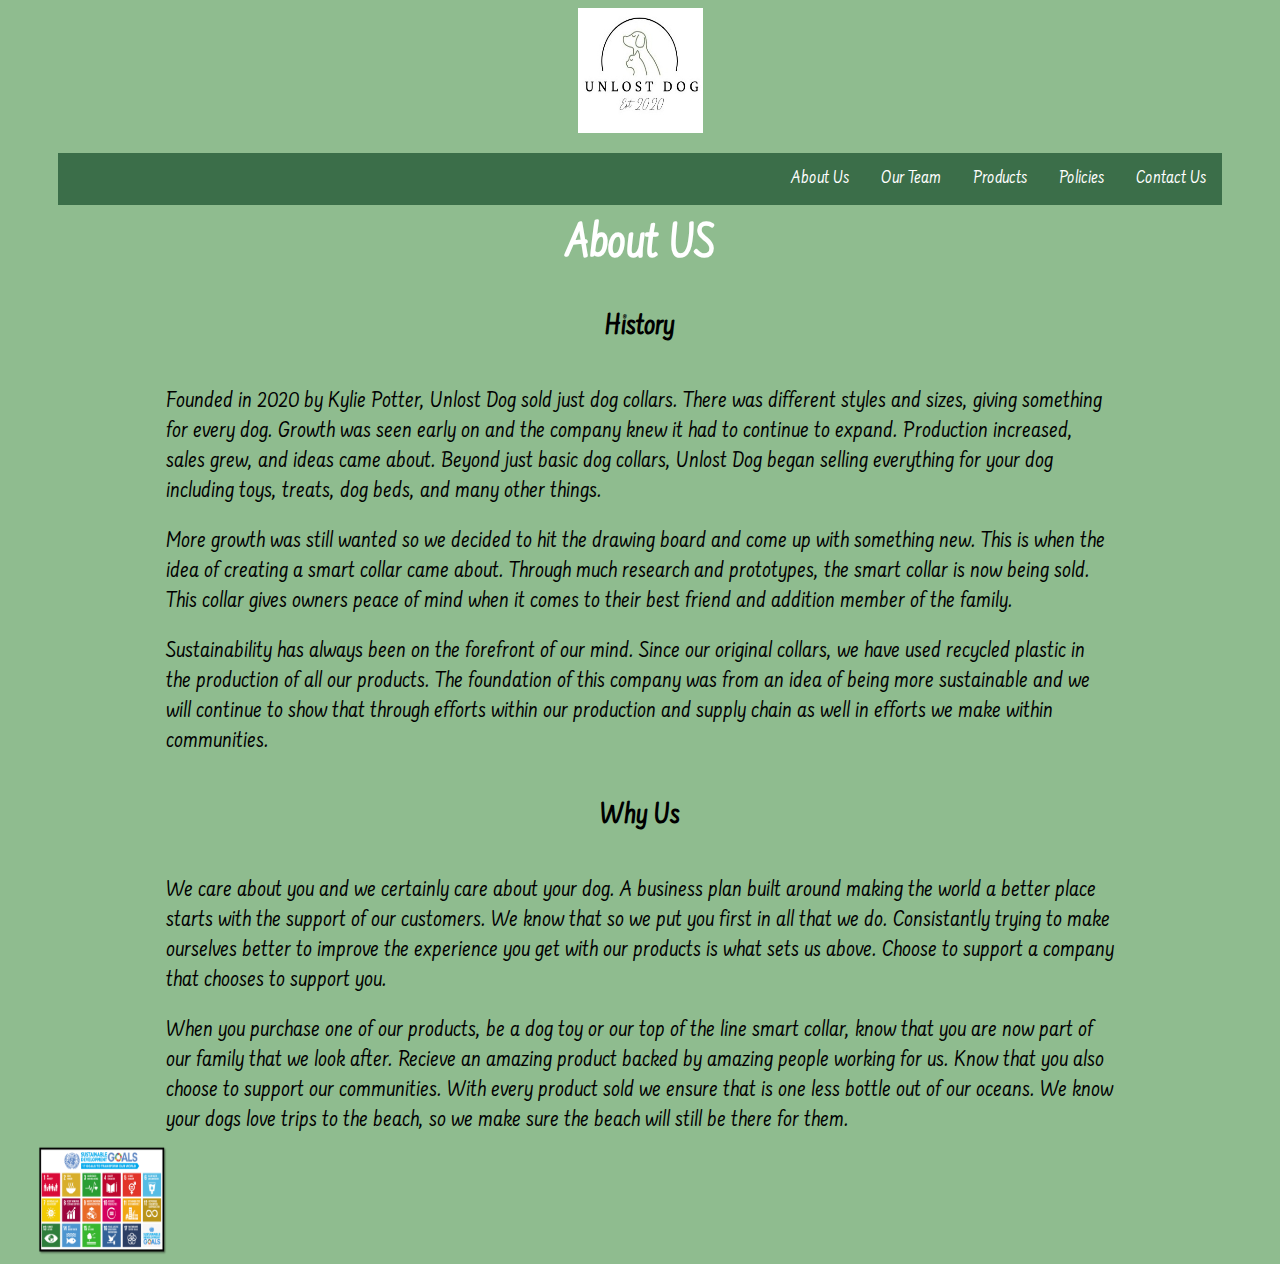
<file: index.html>
<html>
	
<head>
  <link rel="stylesheet" href="style.css">
  <link rel="preconnect" href="https://fonts.googleapis.com">
  <link rel="preconnect" href="https://fonts.gstatic.com" crossorigin>
  <link href="https://fonts.googleapis.com/css2?family=Farsan&display=swap" rel="stylesheet">

	<title>About Us</title>

</head>

<img src="logo.jpeg" alt="Logo" class="logo">

<ul id="navig">
	<li><a href="contact_us.html">Contact Us</a></li>
 	<li><a href="policies.html">Policies</a></li>
	<li><a href="products.html">Products</a></li>
	<li><a href="employees.html">Our Team</a></li>
	<li><a href="index.html">About Us</a></li>
</ul>

<body>

<h1>About US</h1>

	<h3>History</h3>
	<p> Founded in 2020 by Kylie Potter, Unlost Dog sold just dog collars. There was different styles and sizes, giving something for every dog. Growth was seen early on and the company knew it had to continue to expand. Production increased, sales grew, and ideas came about. Beyond just basic dog collars, Unlost Dog began selling everything for your dog including toys, treats, dog beds, and many other things.</p>

	<p> More growth was still wanted so we decided to hit the drawing board and come up with something new. This is when the idea of creating a smart collar came about. Through much research and prototypes, the smart collar is now being sold. This collar gives owners peace of mind when it comes to their best friend and addition member of the family.</p>

	<p> Sustainability has always been on the forefront of our mind. Since our original collars, we have used recycled plastic in the production of all our products. The foundation of this company was from an idea of being more sustainable and we will continue to show that through efforts within our production and supply chain as well in efforts we make within communities. </p>

	<h3>Why Us</h3>
	<p> We care about you and we certainly care about your dog. A business plan built around making the world a better place starts with the support of our customers. We know that so we put you first in all that we do. Consistantly trying to make ourselves better to improve the experience you get with our products is what sets us above. Choose to support a company that chooses to support you. </p>

	<p> When you purchase one of our products, be a dog toy or our top of the line smart collar, know that you are now part of our family that we look after. Recieve an amazing product backed by amazing people working for us. Know that you also choose to support our communities. With every product sold we ensure that is one less bottle out of our oceans. We know your dogs love trips to the beach, so we make sure the beach will still be there for them. </p>

</body>

<a href="https://sdgs.un.org/goals" target="_blank">
	<img src="sdg.jpeg" alt="SDGs" class="sdgimage">
</a>

</html>
</file>
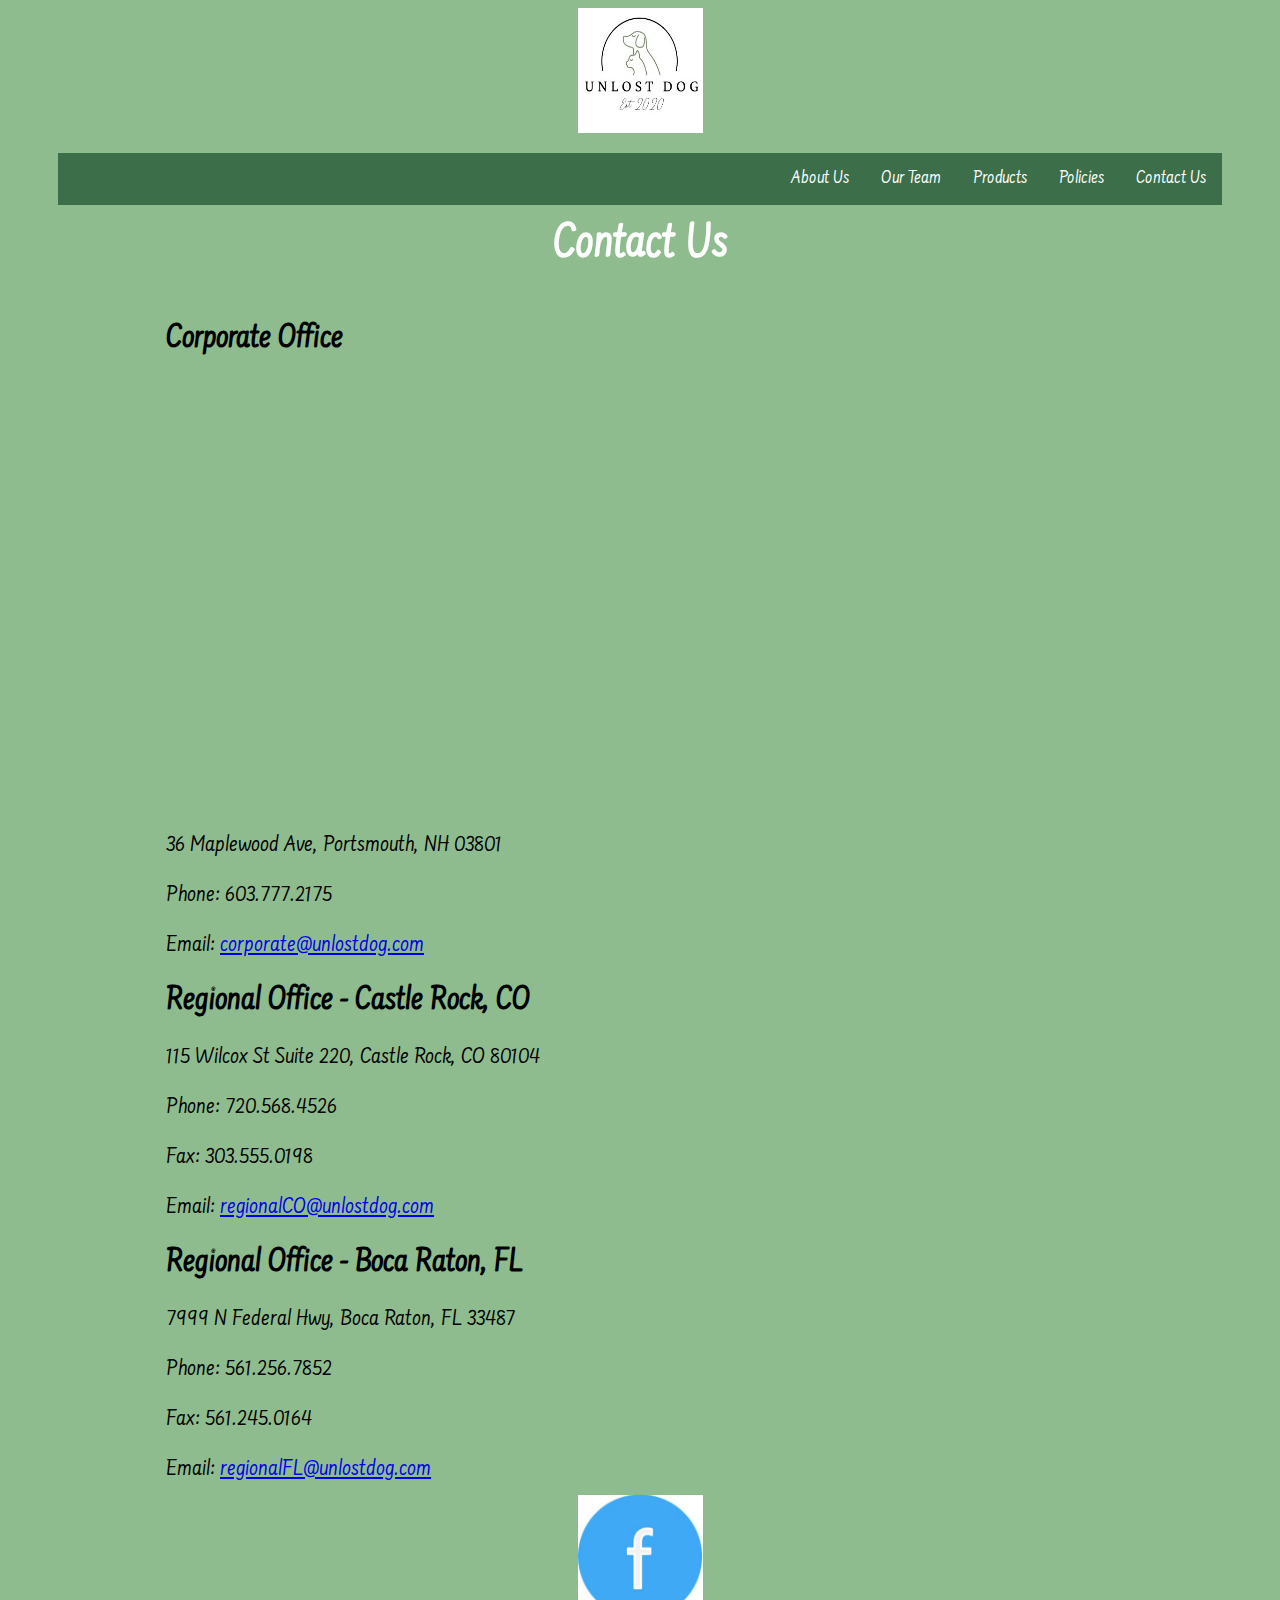
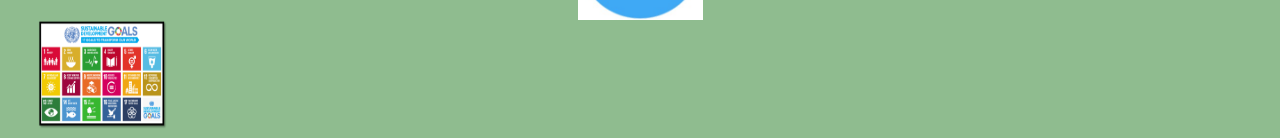
<file: contact_us.html>
<html>

<head>
  <link rel="stylesheet" href="style.css">
  <link rel="preconnect" href="https://fonts.googleapis.com">
  <link rel="preconnect" href="https://fonts.gstatic.com" crossorigin>
  <link href="https://fonts.googleapis.com/css2?family=Farsan&display=swap" rel="stylesheet">

	<title> Contact Us </title>

</head>

<img src="logo.jpeg" alt="Logo" class="logo">

<ul id="navig">
	<li><a href="contact_us.html">Contact Us</a></li>
 	<li><a href="policies.html">Policies</a></li>
	<li><a href="products.html">Products</a></li>
	<li><a href="employees.html">Our Team</a></li>
	<li><a href="index.html">About Us</a></li>
</ul>

<body>
<h1> Contact Us </h1>

<h2> Corporate Office </h2>

<iframe src="https://www.google.com/maps/embed?pb=!1m18!1m12!1m3!1d3373.4619248174104!2d-70.76454142356214!3d43.07704458950368!2m3!1f0!2f0!3f0!3m2!1i1024!2i768!4f13.1!3m3!1m2!1s0x89e2bf0aff5a8c19%3A0xa0f09b28b3ef963!2s36%20Maplewood%20Ave%2C%20Portsmouth%2C%20NH%2003801!5e1!3m2!1sen!2sus!4v1749654910327!5m2!1sen!2sus" width="600" height="450" style="border:0; margin-left:185;" allowfullscreen="" loading="lazy" referrerpolicy="no-referrer-when-downgrade"></iframe>

<p> 36 Maplewood Ave, Portsmouth, NH 03801 </p>
<p> Phone: 603.777.2175 </p>
<p> Email: <a href="mailto:corporate@UnlostDog.com?subject=Corporate%20Inquiry">corporate@unlostdog.com</a></p>
</body>

<body>
<h2> Regional Office - Castle Rock, CO </h2>
<p> 115 Wilcox St Suite 220, Castle Rock, CO 80104 </p>
<p> Phone: 720.568.4526 </p>
<p> Fax: 303.555.0198 </p>
<p> Email: <a href="mailto:regionalCO@UnlostDog.com?subject=Regional%20Office%20Inquiry">regionalCO@unlostdog.com</a></p>
</body>

<body>
<h2> Regional Office - Boca Raton, FL </h2>
<p> 7999 N Federal Hwy, Boca Raton, FL 33487 </p>
<p> Phone: 561.256.7852 </p>
<p> Fax: 561.245.0164 </p>
<p> Email: <a href="mailto:regionalFL@UnlostDog.com?subject=Regional%20Office%20Inquiry">regionalFL@unlostdog.com</a></p>
</body>

<a href="https://www.facebook.com/UNHWildcats" target="_blank">
	<img src="facebookicon.jpeg" alt="Facebook" style="width:125px;height:125px; display:block; margin:auto;">
	</a>

<a href="https://sdgs.un.org/goals" target="_blank">
	<img src="sdg.jpeg" alt="SDGs" class="sdgimage">
</a>

</html>
</file>
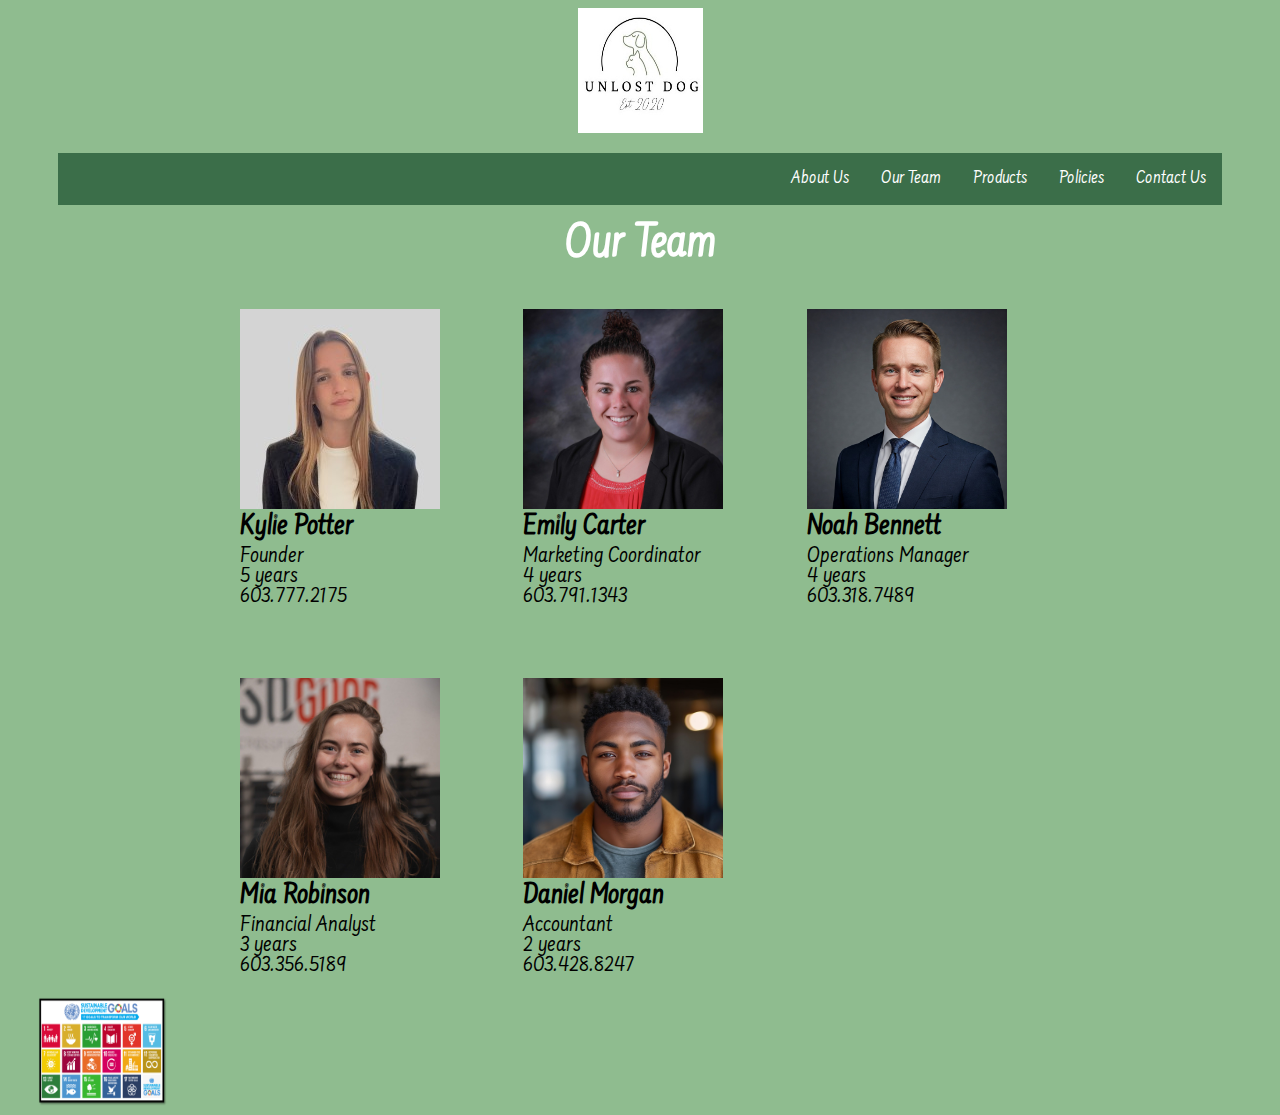
<file: employees.html>
<html>
<head>
  <link rel="stylesheet" href="style.css">
  <link rel="preconnect" href="https://fonts.googleapis.com">
  <link rel="preconnect" href="https://fonts.gstatic.com" crossorigin>
  <link href="https://fonts.googleapis.com/css2?family=Farsan&display=swap" rel="stylesheet">

	<title> Our Team </title>
</head>

<img src="logo.jpeg" alt="Logo" class="logo">

<ul id="navig">
	<li><a href="contact_us.html">Contact Us</a></li>
 	<li><a href="policies.html">Policies</a></li>
	<li><a href="products.html">Products</a></li>
	<li><a href="employees.html">Our Team</a></li>
	<li><a href="index.html">About Us</a></li>
</ul>

<body> 
	<h1> Our Team </h1>

<div class="team">
	<div class="portrait">
		<img src="kyliepotter.jpeg" alt="Kylie Potter">
	
	<div class="employee">
		<h4> Kylie Potter </h4>
		<ul id="empl">
			<li> Founder </li>
			<li> 5 years </li>
			<li> 603.777.2175 </li>
		</ul>
	</div>
	</div>

	<div class="portrait">
		<img src="employee1.jpeg" alt="Emily Carter">
	<div class="employee">
		<h4> Emily Carter </h4>
		<ul id="empl">
			<li> Marketing Coordinator </li>
			<li> 4 years </li>
			<li> 603.791.1343 </li>
		</ul>
	</div>
	</div>

	<div class="portrait">
		<img src="employee2.jpeg" alt="Noah Bennett">
	<div class="employee">
		<h4> Noah Bennett </h4>
		<ul id="empl">
			<li> Operations Manager </li>
			<li> 4 years </li>
			<li> 603.318.7489 </li>
		</ul>
	</div>
	</div>

	<div class="portrait">
		<img src="employee3.jpeg" alt="Mia Robinson">
	<div class="employee">
		<h4> Mia Robinson </h4>
		<ul id="empl">
			<li> Financial Analyst </li>
			<li> 3 years </li>
			<li> 603.356.5189 </li>
		</ul>
	</div>
	</div>

	<div class="portrait">
		<img src="employee4.jpeg" alt="Daniel Morgan">
	<div class="employee">
		<h4> Daniel Morgan </h4>
		<ul id="empl">
			<li> Accountant </li>
			<li> 2 years </li>
			<li> 603.428.8247 </li>
		</ul>
	</div>
	</div>

</div>

<a href="https://sdgs.un.org/goals" target="_blank">
	<img src="sdg.jpeg" alt="SDGs" class="sdgimage">
</a>

</body>

</html>
</file>
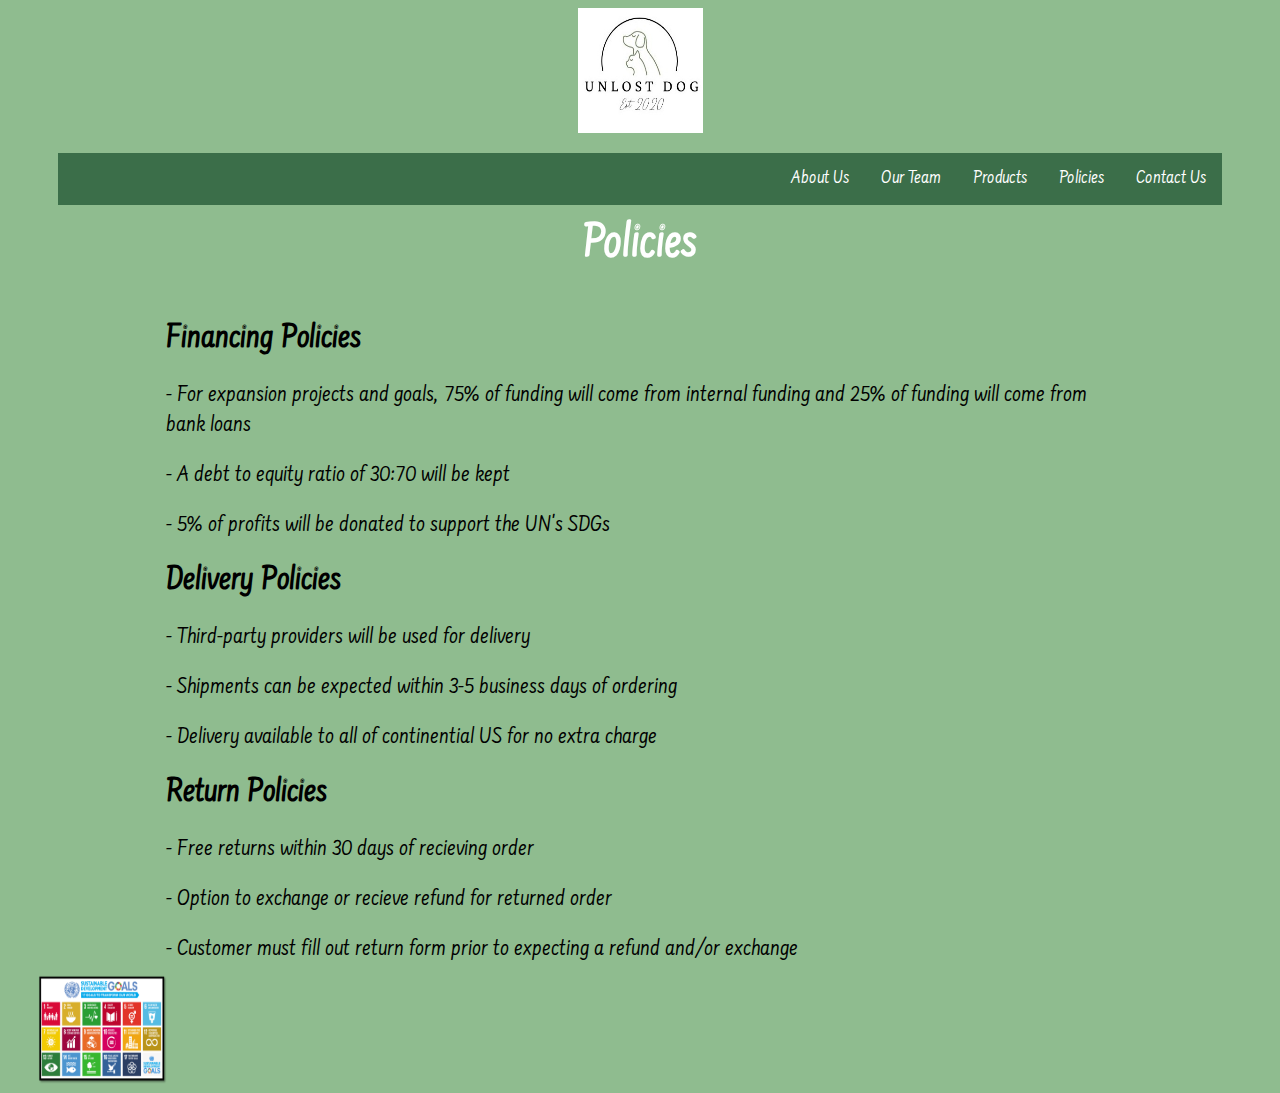
<file: policies.html>
<html>

<head>
  <link rel="stylesheet" href="style.css">
  <link rel="preconnect" href="https://fonts.googleapis.com">
  <link rel="preconnect" href="https://fonts.gstatic.com" crossorigin>
  <link href="https://fonts.googleapis.com/css2?family=Farsan&display=swap" rel="stylesheet">

	<title> Policies </title>

</head>

<img src="logo.jpeg" alt="Logo" class="logo">

<ul id="navig">
	<li><a href="contact_us.html">Contact Us</a></li>
 	<li><a href="policies.html">Policies</a></li>
	<li><a href="products.html">Products</a></li>
	<li><a href="employees.html">Our Team</a></li>
	<li><a href="index.html">About Us</a></li>
</ul>

<body>
<h1> Policies </h1>

<h2> Financing Policies </h2>
<p> - For expansion projects and goals, 75% of funding will come from internal funding and 25% of funding will come from bank loans </p>
<p> - A debt to equity ratio of 30:70 will be kept </p>
<p> - 5% of profits will be donated to support the UN's SDGs </p>

<h2> Delivery Policies </h2>
<p> - Third-party providers will be used for delivery </p>
<p> - Shipments can be expected within 3-5 business days of ordering </p>
<p> - Delivery available to all of continential US for no extra charge </p>

<h2> Return Policies </h2>
<p> - Free returns within 30 days of recieving order </p>
<p> - Option to exchange or recieve refund for returned order </p>
<p> - Customer must fill out return form prior to expecting a refund and/or exchange </p>
</body>

<a href="https://sdgs.un.org/goals" target="_blank">
	<img src="sdg.jpeg" alt="SDGs" class="sdgimage">
</a>

</html>
</file>
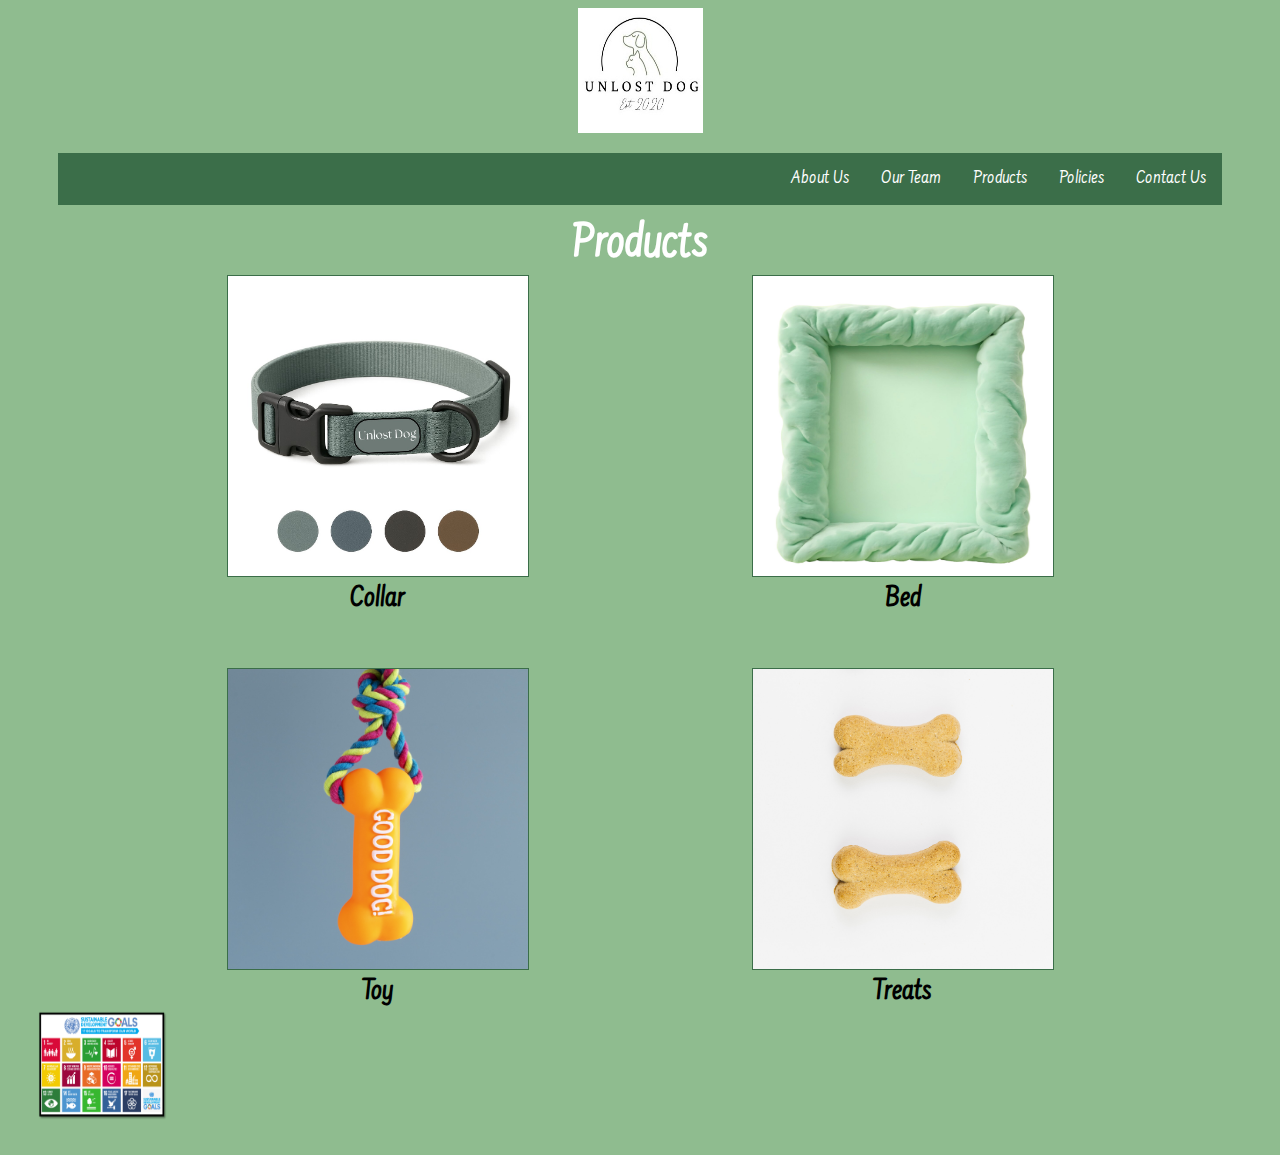
<file: products.html>
<html>

<head>
	<link rel="stylesheet" href="style.css">
	<link rel="preconnect" href="https://fonts.googleapis.com">
	<link rel="preconnect" href="https://fonts.gstatic.com" crossorigin>
	<link href="https://fonts.googleapis.com/css2?family=Farsan&display=swap" rel="stylesheet">
	
	<title> Products </title>
</head>

<img src="logo.jpeg" alt="Logo" class="logo">

<ul id="navig">
	<li><a href="contact_us.html">Contact Us</a></li>
 	<li><a href="policies.html">Policies</a></li>
	<li><a href="products.html">Products</a></li>
	<li><a href="employees.html">Our Team</a></li>
	<li><a href="index.html">About Us</a></li>
</ul>

<body>

<h1> Products </h>

<div class="container">
<div class="gallery">
    <div class="image">
        <img src="collar.jpeg" alt="Collar">
    </div>
    <div class="product-title">Collar</div>
</div>

<div class="gallery">
    <div class="image">
        <img src="bed.jpeg" alt="Bed">
    </div>
    <div class="product-title">Bed</div>
</div>

<div class="gallery">
    <div class="image">
        <img src="toy.jpeg" alt="Toy">
    </div>
    <div class="product-title">Toy</div>
</div>

<div class="gallery">
    <div class="image">
        <img src="treats.jpeg" alt="Treats">
    </div>
    <div class="product-title">Treats</div>
</div>
</div>
	
</body>

<a href="https://sdgs.un.org/goals" target="_blank">
	<img src="sdg.jpeg" alt="SDGs" class="sdgimage">
</a>

</html>
</file>
<file: style.css>
body {
	background-color: darkseagreen;
	font-family: "Farsan", cursive;
}

h1 {
	margin-top: -40px;
	color: white;
	text-align: center;
	font-size:50;
}

p {
	font-size: 25;
	margin: auto;
	width: 75%;
	padding: 10px;
}

h3 {
	font-size: 31;
	font-weight: bold;
	text-align: center
}

#navig {
	list-style-type: none;
	margin: 50;
	padding: 0;
	overflow: hidden;
	background-color: #3b6e49
}

#navig li {
	float: right;
}

#navig li a {
	display: block;
	color: white;
	font-size: 20;
	text-align: center;
	padding: 14px 16px;
	text-decoration: none;
}

#navig li a:hover {
	background-color: #111;
}

.container {
	display:grid;
	grid-template-columns: repeat(2, 1fr);
	gap: 50px;
	max-width: 1000px;
	margin: auto;
}

.image img {
	border: 1px solid #3b6e49;
	width: 300px;
	height: 300px;
}

.product-title {
	color: black;
	font-size: 30px;
	font-weight: bold;
	margin-top: 5px;
}

.team {
	display:grid;
	grid-template-columns: repeat(3, 1fr);
	gap: 50px;
	max-width: 800px;
	margin: auto; }

.employee{
	h4 {
		font-size: 31;
		font-weight: bold;
		margin: 0px 0px -20px auto;}
	#empl li {
		display: block;
		font-size: 25;
		margin: -10px 0px auto -40px; }
}

.portrait img {
	width: 200px;
	height: 200px; }

h2 {
	font-size: 35px;
	margin: auto;
	width: 75%;
	padding: 10px; }

.logo {
	width: 125px;
	height: 125px;
	display: block;
	margin: auto;
	margin-bottom: -30px; }

.sdgimage {
	width: 130px;
	height: 110px;
	display: block;
	margin-left: 30; }
</file>
